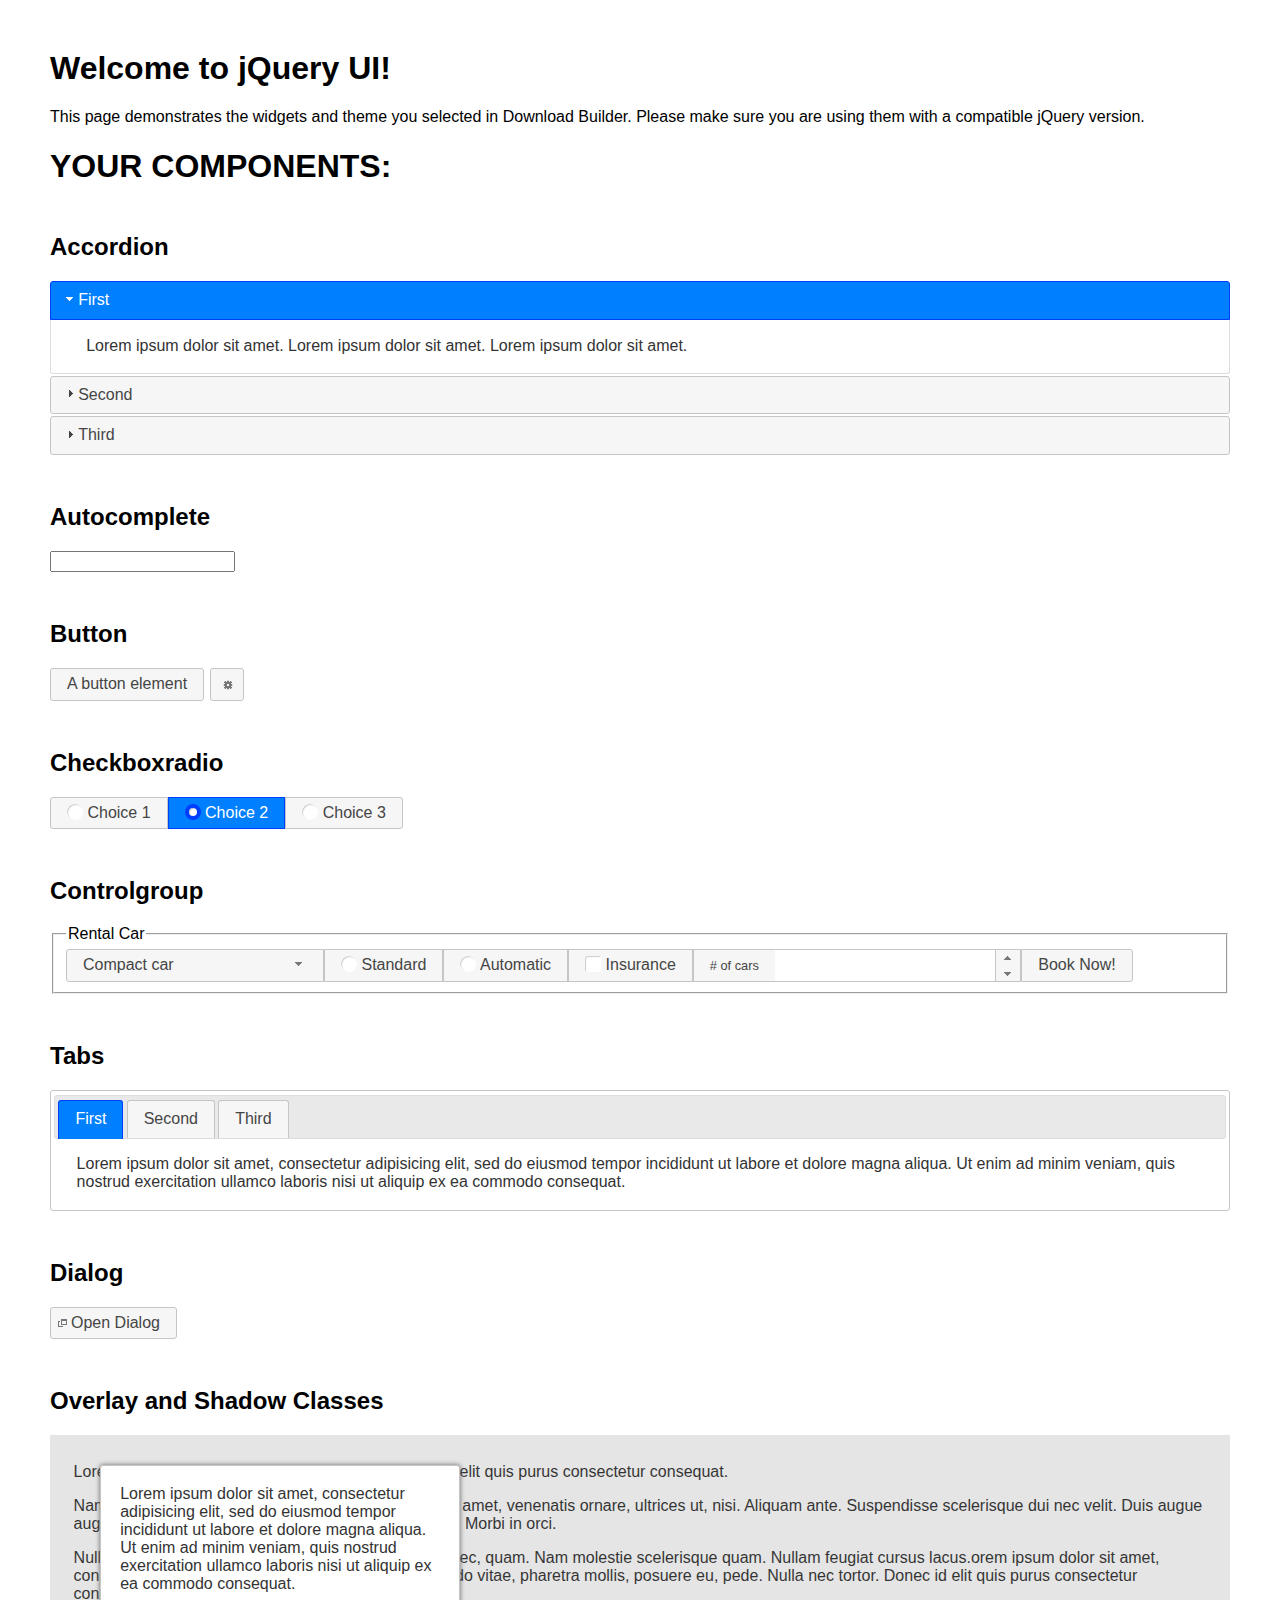
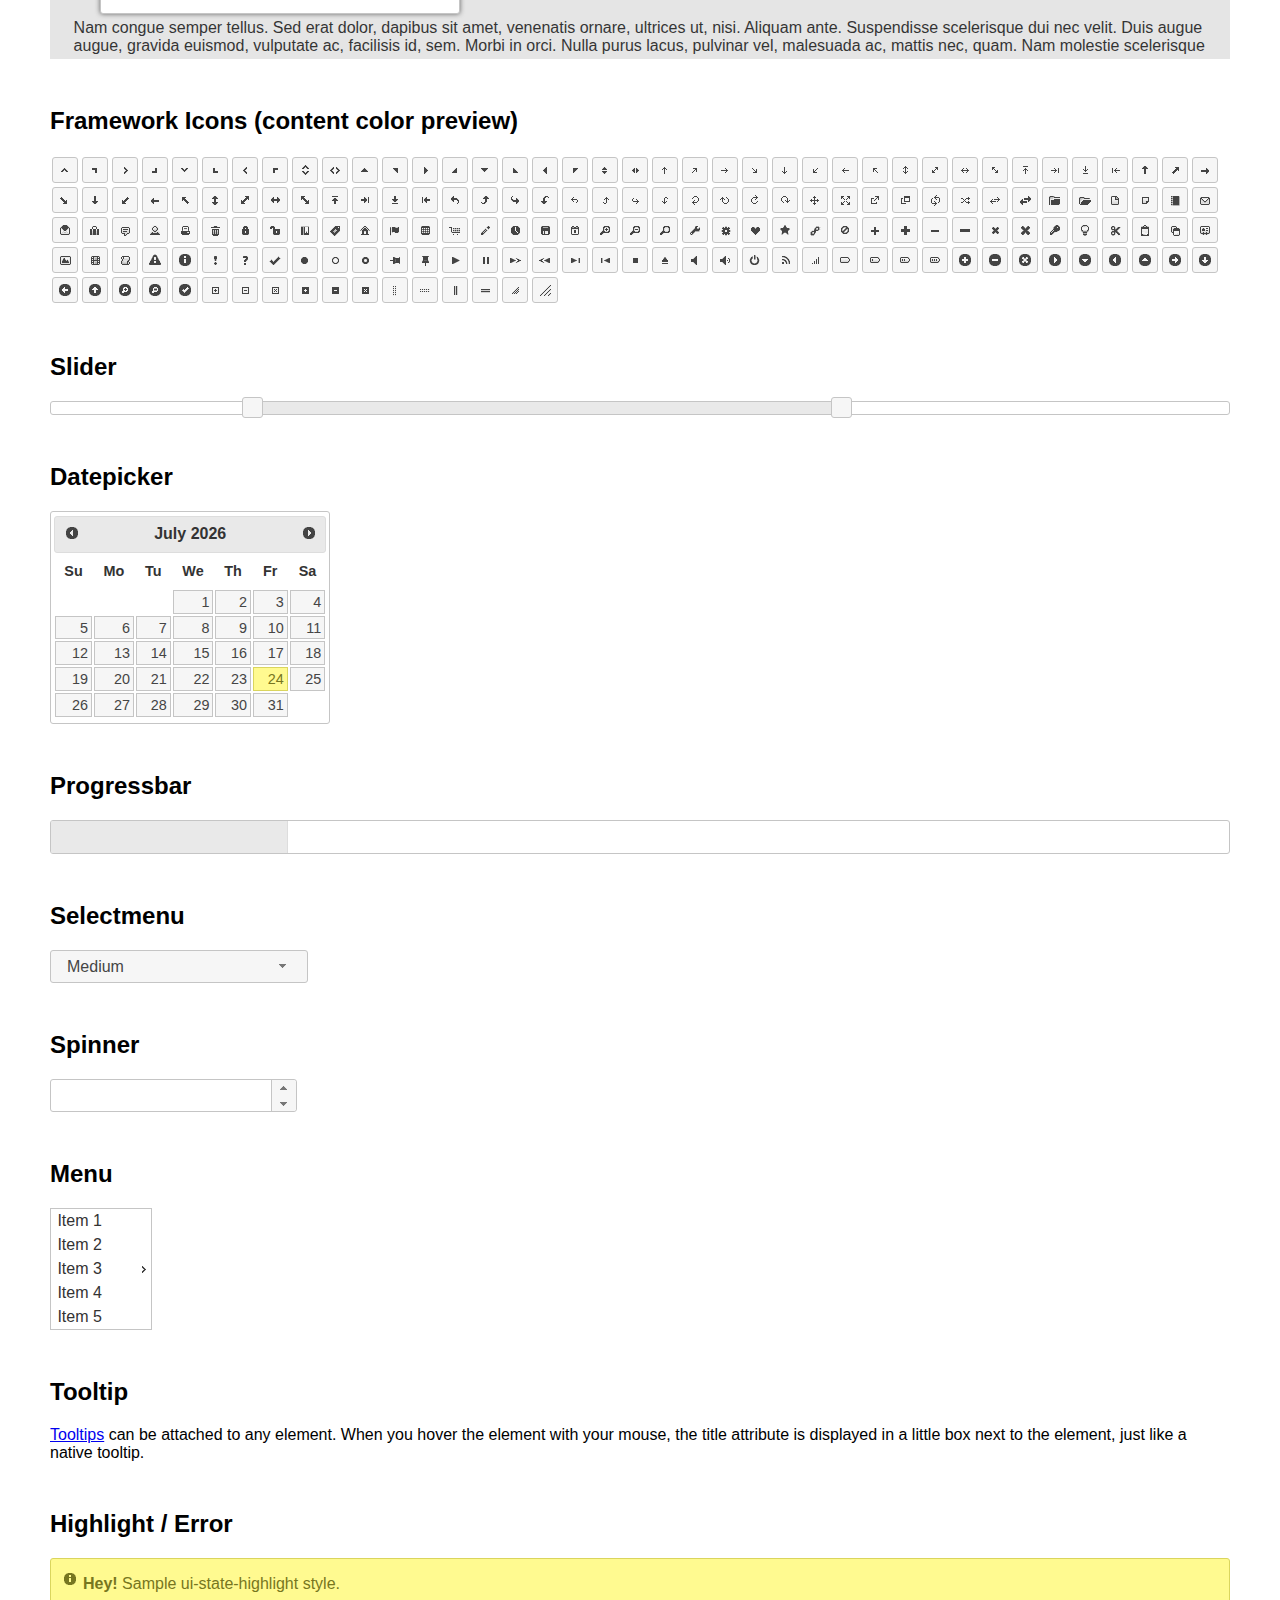
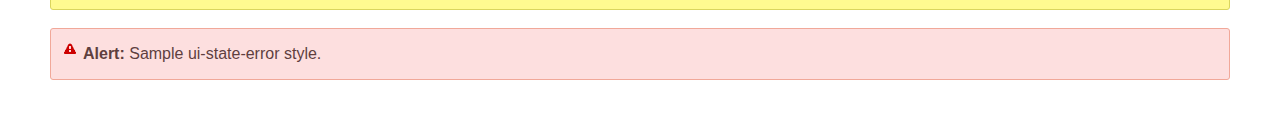
<file: assets/jquery-ui-1.12.1.custom/index.html>
<!doctype html>
<html lang="us">
<head>
	<meta charset="utf-8">
	<title>jQuery UI Example Page</title>
	<link href="jquery-ui.css" rel="stylesheet">
	<style>
	body{
		font-family: "Trebuchet MS", sans-serif;
		margin: 50px;
	}
	.demoHeaders {
		margin-top: 2em;
	}
	#dialog-link {
		padding: .4em 1em .4em 20px;
		text-decoration: none;
		position: relative;
	}
	#dialog-link span.ui-icon {
		margin: 0 5px 0 0;
		position: absolute;
		left: .2em;
		top: 50%;
		margin-top: -8px;
	}
	#icons {
		margin: 0;
		padding: 0;
	}
	#icons li {
		margin: 2px;
		position: relative;
		padding: 4px 0;
		cursor: pointer;
		float: left;
		list-style: none;
	}
	#icons span.ui-icon {
		float: left;
		margin: 0 4px;
	}
	.fakewindowcontain .ui-widget-overlay {
		position: absolute;
	}
	select {
		width: 200px;
	}
	</style>
</head>
<body>

<h1>Welcome to jQuery UI!</h1>

<div class="ui-widget">
	<p>This page demonstrates the widgets and theme you selected in Download Builder. Please make sure you are using them with a compatible jQuery version.</p>
</div>

<h1>YOUR COMPONENTS:</h1>


<!-- Accordion -->
<h2 class="demoHeaders">Accordion</h2>
<div id="accordion">
	<h3>First</h3>
	<div>Lorem ipsum dolor sit amet. Lorem ipsum dolor sit amet. Lorem ipsum dolor sit amet.</div>
	<h3>Second</h3>
	<div>Phasellus mattis tincidunt nibh.</div>
	<h3>Third</h3>
	<div>Nam dui erat, auctor a, dignissim quis.</div>
</div>



<!-- Autocomplete -->
<h2 class="demoHeaders">Autocomplete</h2>
<div>
	<input id="autocomplete" title="type &quot;a&quot;">
</div>



<!-- Button -->
<h2 class="demoHeaders">Button</h2>
<button id="button">A button element</button>
<button id="button-icon">An icon-only button</button>



<!-- Checkboxradio -->
<h2 class="demoHeaders">Checkboxradio</h2>
<form style="margin-top: 1em;">
	<div id="radioset">
		<input type="radio" id="radio1" name="radio"><label for="radio1">Choice 1</label>
		<input type="radio" id="radio2" name="radio" checked="checked"><label for="radio2">Choice 2</label>
		<input type="radio" id="radio3" name="radio"><label for="radio3">Choice 3</label>
	</div>
</form>



<!-- Controlgroup -->
<h2 class="demoHeaders">Controlgroup</h2>
<fieldset>
	<legend>Rental Car</legend>
	<div id="controlgroup">
		<select id="car-type">
			<option>Compact car</option>
			<option>Midsize car</option>
			<option>Full size car</option>
			<option>SUV</option>
			<option>Luxury</option>
			<option>Truck</option>
			<option>Van</option>
		</select>
		<label for="transmission-standard">Standard</label>
		<input type="radio" name="transmission" id="transmission-standard">
		<label for="transmission-automatic">Automatic</label>
		<input type="radio" name="transmission" id="transmission-automatic">
		<label for="insurance">Insurance</label>
		<input type="checkbox" name="insurance" id="insurance">
		<label for="horizontal-spinner" class="ui-controlgroup-label"># of cars</label>
		<input id="horizontal-spinner" class="ui-spinner-input">
		<button>Book Now!</button>
	</div>
</fieldset>



<!-- Tabs -->
<h2 class="demoHeaders">Tabs</h2>
<div id="tabs">
	<ul>
		<li><a href="#tabs-1">First</a></li>
		<li><a href="#tabs-2">Second</a></li>
		<li><a href="#tabs-3">Third</a></li>
	</ul>
	<div id="tabs-1">Lorem ipsum dolor sit amet, consectetur adipisicing elit, sed do eiusmod tempor incididunt ut labore et dolore magna aliqua. Ut enim ad minim veniam, quis nostrud exercitation ullamco laboris nisi ut aliquip ex ea commodo consequat.</div>
	<div id="tabs-2">Phasellus mattis tincidunt nibh. Cras orci urna, blandit id, pretium vel, aliquet ornare, felis. Maecenas scelerisque sem non nisl. Fusce sed lorem in enim dictum bibendum.</div>
	<div id="tabs-3">Nam dui erat, auctor a, dignissim quis, sollicitudin eu, felis. Pellentesque nisi urna, interdum eget, sagittis et, consequat vestibulum, lacus. Mauris porttitor ullamcorper augue.</div>
</div>



<h2 class="demoHeaders">Dialog</h2>
<p>
	<button id="dialog-link" class="ui-button ui-corner-all ui-widget">
		<span class="ui-icon ui-icon-newwin"></span>Open Dialog
	</button>
</p>

<h2 class="demoHeaders">Overlay and Shadow Classes</h2>
<div style="position: relative; width: 96%; height: 200px; padding:1% 2%; overflow:hidden;" class="fakewindowcontain">
	<p>Lorem ipsum dolor sit amet,  Nulla nec tortor. Donec id elit quis purus consectetur consequat. </p><p>Nam congue semper tellus. Sed erat dolor, dapibus sit amet, venenatis ornare, ultrices ut, nisi. Aliquam ante. Suspendisse scelerisque dui nec velit. Duis augue augue, gravida euismod, vulputate ac, facilisis id, sem. Morbi in orci. </p><p>Nulla purus lacus, pulvinar vel, malesuada ac, mattis nec, quam. Nam molestie scelerisque quam. Nullam feugiat cursus lacus.orem ipsum dolor sit amet, consectetur adipiscing elit. Donec libero risus, commodo vitae, pharetra mollis, posuere eu, pede. Nulla nec tortor. Donec id elit quis purus consectetur consequat. </p><p>Nam congue semper tellus. Sed erat dolor, dapibus sit amet, venenatis ornare, ultrices ut, nisi. Aliquam ante. Suspendisse scelerisque dui nec velit. Duis augue augue, gravida euismod, vulputate ac, facilisis id, sem. Morbi in orci. Nulla purus lacus, pulvinar vel, malesuada ac, mattis nec, quam. Nam molestie scelerisque quam. </p><p>Nullam feugiat cursus lacus.orem ipsum dolor sit amet, consectetur adipiscing elit. Donec libero risus, commodo vitae, pharetra mollis, posuere eu, pede. Nulla nec tortor. Donec id elit quis purus consectetur consequat. Nam congue semper tellus. Sed erat dolor, dapibus sit amet, venenatis ornare, ultrices ut, nisi. Aliquam ante. </p><p>Suspendisse scelerisque dui nec velit. Duis augue augue, gravida euismod, vulputate ac, facilisis id, sem. Morbi in orci. Nulla purus lacus, pulvinar vel, malesuada ac, mattis nec, quam. Nam molestie scelerisque quam. Nullam feugiat cursus lacus.orem ipsum dolor sit amet, consectetur adipiscing elit. Donec libero risus, commodo vitae, pharetra mollis, posuere eu, pede. Nulla nec tortor. Donec id elit quis purus consectetur consequat. Nam congue semper tellus. Sed erat dolor, dapibus sit amet, venenatis ornare, ultrices ut, nisi. </p>

	<!-- ui-dialog -->
	<div class="ui-widget-overlay ui-front"></div>
	<div style="position: absolute; width: 320px; left: 50px; top: 30px; padding: 1.2em" class="ui-widget ui-front ui-widget-content ui-corner-all ui-widget-shadow">
		Lorem ipsum dolor sit amet, consectetur adipisicing elit, sed do eiusmod tempor incididunt ut labore et dolore magna aliqua. Ut enim ad minim veniam, quis nostrud exercitation ullamco laboris nisi ut aliquip ex ea commodo consequat.
	</div>

</div>

<!-- ui-dialog -->
<div id="dialog" title="Dialog Title">
	<p>Lorem ipsum dolor sit amet, consectetur adipisicing elit, sed do eiusmod tempor incididunt ut labore et dolore magna aliqua. Ut enim ad minim veniam, quis nostrud exercitation ullamco laboris nisi ut aliquip ex ea commodo consequat.</p>
</div>



<h2 class="demoHeaders">Framework Icons (content color preview)</h2>
<ul id="icons" class="ui-widget ui-helper-clearfix">
	<li class="ui-state-default ui-corner-all" title=".ui-icon-caret-1-n"><span class="ui-icon ui-icon-caret-1-n"></span></li>
	<li class="ui-state-default ui-corner-all" title=".ui-icon-caret-1-ne"><span class="ui-icon ui-icon-caret-1-ne"></span></li>
	<li class="ui-state-default ui-corner-all" title=".ui-icon-caret-1-e"><span class="ui-icon ui-icon-caret-1-e"></span></li>
	<li class="ui-state-default ui-corner-all" title=".ui-icon-caret-1-se"><span class="ui-icon ui-icon-caret-1-se"></span></li>
	<li class="ui-state-default ui-corner-all" title=".ui-icon-caret-1-s"><span class="ui-icon ui-icon-caret-1-s"></span></li>
	<li class="ui-state-default ui-corner-all" title=".ui-icon-caret-1-sw"><span class="ui-icon ui-icon-caret-1-sw"></span></li>
	<li class="ui-state-default ui-corner-all" title=".ui-icon-caret-1-w"><span class="ui-icon ui-icon-caret-1-w"></span></li>
	<li class="ui-state-default ui-corner-all" title=".ui-icon-caret-1-nw"><span class="ui-icon ui-icon-caret-1-nw"></span></li>
	<li class="ui-state-default ui-corner-all" title=".ui-icon-caret-2-n-s"><span class="ui-icon ui-icon-caret-2-n-s"></span></li>
	<li class="ui-state-default ui-corner-all" title=".ui-icon-caret-2-e-w"><span class="ui-icon ui-icon-caret-2-e-w"></span></li>
	<li class="ui-state-default ui-corner-all" title=".ui-icon-triangle-1-n"><span class="ui-icon ui-icon-triangle-1-n"></span></li>
	<li class="ui-state-default ui-corner-all" title=".ui-icon-triangle-1-ne"><span class="ui-icon ui-icon-triangle-1-ne"></span></li>
	<li class="ui-state-default ui-corner-all" title=".ui-icon-triangle-1-e"><span class="ui-icon ui-icon-triangle-1-e"></span></li>
	<li class="ui-state-default ui-corner-all" title=".ui-icon-triangle-1-se"><span class="ui-icon ui-icon-triangle-1-se"></span></li>
	<li class="ui-state-default ui-corner-all" title=".ui-icon-triangle-1-s"><span class="ui-icon ui-icon-triangle-1-s"></span></li>
	<li class="ui-state-default ui-corner-all" title=".ui-icon-triangle-1-sw"><span class="ui-icon ui-icon-triangle-1-sw"></span></li>
	<li class="ui-state-default ui-corner-all" title=".ui-icon-triangle-1-w"><span class="ui-icon ui-icon-triangle-1-w"></span></li>
	<li class="ui-state-default ui-corner-all" title=".ui-icon-triangle-1-nw"><span class="ui-icon ui-icon-triangle-1-nw"></span></li>
	<li class="ui-state-default ui-corner-all" title=".ui-icon-triangle-2-n-s"><span class="ui-icon ui-icon-triangle-2-n-s"></span></li>
	<li class="ui-state-default ui-corner-all" title=".ui-icon-triangle-2-e-w"><span class="ui-icon ui-icon-triangle-2-e-w"></span></li>
	<li class="ui-state-default ui-corner-all" title=".ui-icon-arrow-1-n"><span class="ui-icon ui-icon-arrow-1-n"></span></li>
	<li class="ui-state-default ui-corner-all" title=".ui-icon-arrow-1-ne"><span class="ui-icon ui-icon-arrow-1-ne"></span></li>
	<li class="ui-state-default ui-corner-all" title=".ui-icon-arrow-1-e"><span class="ui-icon ui-icon-arrow-1-e"></span></li>
	<li class="ui-state-default ui-corner-all" title=".ui-icon-arrow-1-se"><span class="ui-icon ui-icon-arrow-1-se"></span></li>
	<li class="ui-state-default ui-corner-all" title=".ui-icon-arrow-1-s"><span class="ui-icon ui-icon-arrow-1-s"></span></li>
	<li class="ui-state-default ui-corner-all" title=".ui-icon-arrow-1-sw"><span class="ui-icon ui-icon-arrow-1-sw"></span></li>
	<li class="ui-state-default ui-corner-all" title=".ui-icon-arrow-1-w"><span class="ui-icon ui-icon-arrow-1-w"></span></li>
	<li class="ui-state-default ui-corner-all" title=".ui-icon-arrow-1-nw"><span class="ui-icon ui-icon-arrow-1-nw"></span></li>
	<li class="ui-state-default ui-corner-all" title=".ui-icon-arrow-2-n-s"><span class="ui-icon ui-icon-arrow-2-n-s"></span></li>
	<li class="ui-state-default ui-corner-all" title=".ui-icon-arrow-2-ne-sw"><span class="ui-icon ui-icon-arrow-2-ne-sw"></span></li>
	<li class="ui-state-default ui-corner-all" title=".ui-icon-arrow-2-e-w"><span class="ui-icon ui-icon-arrow-2-e-w"></span></li>
	<li class="ui-state-default ui-corner-all" title=".ui-icon-arrow-2-se-nw"><span class="ui-icon ui-icon-arrow-2-se-nw"></span></li>
	<li class="ui-state-default ui-corner-all" title=".ui-icon-arrowstop-1-n"><span class="ui-icon ui-icon-arrowstop-1-n"></span></li>
	<li class="ui-state-default ui-corner-all" title=".ui-icon-arrowstop-1-e"><span class="ui-icon ui-icon-arrowstop-1-e"></span></li>
	<li class="ui-state-default ui-corner-all" title=".ui-icon-arrowstop-1-s"><span class="ui-icon ui-icon-arrowstop-1-s"></span></li>
	<li class="ui-state-default ui-corner-all" title=".ui-icon-arrowstop-1-w"><span class="ui-icon ui-icon-arrowstop-1-w"></span></li>
	<li class="ui-state-default ui-corner-all" title=".ui-icon-arrowthick-1-n"><span class="ui-icon ui-icon-arrowthick-1-n"></span></li>
	<li class="ui-state-default ui-corner-all" title=".ui-icon-arrowthick-1-ne"><span class="ui-icon ui-icon-arrowthick-1-ne"></span></li>
	<li class="ui-state-default ui-corner-all" title=".ui-icon-arrowthick-1-e"><span class="ui-icon ui-icon-arrowthick-1-e"></span></li>
	<li class="ui-state-default ui-corner-all" title=".ui-icon-arrowthick-1-se"><span class="ui-icon ui-icon-arrowthick-1-se"></span></li>
	<li class="ui-state-default ui-corner-all" title=".ui-icon-arrowthick-1-s"><span class="ui-icon ui-icon-arrowthick-1-s"></span></li>
	<li class="ui-state-default ui-corner-all" title=".ui-icon-arrowthick-1-sw"><span class="ui-icon ui-icon-arrowthick-1-sw"></span></li>
	<li class="ui-state-default ui-corner-all" title=".ui-icon-arrowthick-1-w"><span class="ui-icon ui-icon-arrowthick-1-w"></span></li>
	<li class="ui-state-default ui-corner-all" title=".ui-icon-arrowthick-1-nw"><span class="ui-icon ui-icon-arrowthick-1-nw"></span></li>
	<li class="ui-state-default ui-corner-all" title=".ui-icon-arrowthick-2-n-s"><span class="ui-icon ui-icon-arrowthick-2-n-s"></span></li>
	<li class="ui-state-default ui-corner-all" title=".ui-icon-arrowthick-2-ne-sw"><span class="ui-icon ui-icon-arrowthick-2-ne-sw"></span></li>
	<li class="ui-state-default ui-corner-all" title=".ui-icon-arrowthick-2-e-w"><span class="ui-icon ui-icon-arrowthick-2-e-w"></span></li>
	<li class="ui-state-default ui-corner-all" title=".ui-icon-arrowthick-2-se-nw"><span class="ui-icon ui-icon-arrowthick-2-se-nw"></span></li>
	<li class="ui-state-default ui-corner-all" title=".ui-icon-arrowthickstop-1-n"><span class="ui-icon ui-icon-arrowthickstop-1-n"></span></li>
	<li class="ui-state-default ui-corner-all" title=".ui-icon-arrowthickstop-1-e"><span class="ui-icon ui-icon-arrowthickstop-1-e"></span></li>
	<li class="ui-state-default ui-corner-all" title=".ui-icon-arrowthickstop-1-s"><span class="ui-icon ui-icon-arrowthickstop-1-s"></span></li>
	<li class="ui-state-default ui-corner-all" title=".ui-icon-arrowthickstop-1-w"><span class="ui-icon ui-icon-arrowthickstop-1-w"></span></li>
	<li class="ui-state-default ui-corner-all" title=".ui-icon-arrowreturnthick-1-w"><span class="ui-icon ui-icon-arrowreturnthick-1-w"></span></li>
	<li class="ui-state-default ui-corner-all" title=".ui-icon-arrowreturnthick-1-n"><span class="ui-icon ui-icon-arrowreturnthick-1-n"></span></li>
	<li class="ui-state-default ui-corner-all" title=".ui-icon-arrowreturnthick-1-e"><span class="ui-icon ui-icon-arrowreturnthick-1-e"></span></li>
	<li class="ui-state-default ui-corner-all" title=".ui-icon-arrowreturnthick-1-s"><span class="ui-icon ui-icon-arrowreturnthick-1-s"></span></li>
	<li class="ui-state-default ui-corner-all" title=".ui-icon-arrowreturn-1-w"><span class="ui-icon ui-icon-arrowreturn-1-w"></span></li>
	<li class="ui-state-default ui-corner-all" title=".ui-icon-arrowreturn-1-n"><span class="ui-icon ui-icon-arrowreturn-1-n"></span></li>
	<li class="ui-state-default ui-corner-all" title=".ui-icon-arrowreturn-1-e"><span class="ui-icon ui-icon-arrowreturn-1-e"></span></li>
	<li class="ui-state-default ui-corner-all" title=".ui-icon-arrowreturn-1-s"><span class="ui-icon ui-icon-arrowreturn-1-s"></span></li>
	<li class="ui-state-default ui-corner-all" title=".ui-icon-arrowrefresh-1-w"><span class="ui-icon ui-icon-arrowrefresh-1-w"></span></li>
	<li class="ui-state-default ui-corner-all" title=".ui-icon-arrowrefresh-1-n"><span class="ui-icon ui-icon-arrowrefresh-1-n"></span></li>
	<li class="ui-state-default ui-corner-all" title=".ui-icon-arrowrefresh-1-e"><span class="ui-icon ui-icon-arrowrefresh-1-e"></span></li>
	<li class="ui-state-default ui-corner-all" title=".ui-icon-arrowrefresh-1-s"><span class="ui-icon ui-icon-arrowrefresh-1-s"></span></li>
	<li class="ui-state-default ui-corner-all" title=".ui-icon-arrow-4"><span class="ui-icon ui-icon-arrow-4"></span></li>
	<li class="ui-state-default ui-corner-all" title=".ui-icon-arrow-4-diag"><span class="ui-icon ui-icon-arrow-4-diag"></span></li>
	<li class="ui-state-default ui-corner-all" title=".ui-icon-extlink"><span class="ui-icon ui-icon-extlink"></span></li>
	<li class="ui-state-default ui-corner-all" title=".ui-icon-newwin"><span class="ui-icon ui-icon-newwin"></span></li>
	<li class="ui-state-default ui-corner-all" title=".ui-icon-refresh"><span class="ui-icon ui-icon-refresh"></span></li>
	<li class="ui-state-default ui-corner-all" title=".ui-icon-shuffle"><span class="ui-icon ui-icon-shuffle"></span></li>
	<li class="ui-state-default ui-corner-all" title=".ui-icon-transfer-e-w"><span class="ui-icon ui-icon-transfer-e-w"></span></li>
	<li class="ui-state-default ui-corner-all" title=".ui-icon-transferthick-e-w"><span class="ui-icon ui-icon-transferthick-e-w"></span></li>
	<li class="ui-state-default ui-corner-all" title=".ui-icon-folder-collapsed"><span class="ui-icon ui-icon-folder-collapsed"></span></li>
	<li class="ui-state-default ui-corner-all" title=".ui-icon-folder-open"><span class="ui-icon ui-icon-folder-open"></span></li>
	<li class="ui-state-default ui-corner-all" title=".ui-icon-document"><span class="ui-icon ui-icon-document"></span></li>
	<li class="ui-state-default ui-corner-all" title=".ui-icon-document-b"><span class="ui-icon ui-icon-document-b"></span></li>
	<li class="ui-state-default ui-corner-all" title=".ui-icon-note"><span class="ui-icon ui-icon-note"></span></li>
	<li class="ui-state-default ui-corner-all" title=".ui-icon-mail-closed"><span class="ui-icon ui-icon-mail-closed"></span></li>
	<li class="ui-state-default ui-corner-all" title=".ui-icon-mail-open"><span class="ui-icon ui-icon-mail-open"></span></li>
	<li class="ui-state-default ui-corner-all" title=".ui-icon-suitcase"><span class="ui-icon ui-icon-suitcase"></span></li>
	<li class="ui-state-default ui-corner-all" title=".ui-icon-comment"><span class="ui-icon ui-icon-comment"></span></li>
	<li class="ui-state-default ui-corner-all" title=".ui-icon-person"><span class="ui-icon ui-icon-person"></span></li>
	<li class="ui-state-default ui-corner-all" title=".ui-icon-print"><span class="ui-icon ui-icon-print"></span></li>
	<li class="ui-state-default ui-corner-all" title=".ui-icon-trash"><span class="ui-icon ui-icon-trash"></span></li>
	<li class="ui-state-default ui-corner-all" title=".ui-icon-locked"><span class="ui-icon ui-icon-locked"></span></li>
	<li class="ui-state-default ui-corner-all" title=".ui-icon-unlocked"><span class="ui-icon ui-icon-unlocked"></span></li>
	<li class="ui-state-default ui-corner-all" title=".ui-icon-bookmark"><span class="ui-icon ui-icon-bookmark"></span></li>
	<li class="ui-state-default ui-corner-all" title=".ui-icon-tag"><span class="ui-icon ui-icon-tag"></span></li>
	<li class="ui-state-default ui-corner-all" title=".ui-icon-home"><span class="ui-icon ui-icon-home"></span></li>
	<li class="ui-state-default ui-corner-all" title=".ui-icon-flag"><span class="ui-icon ui-icon-flag"></span></li>
	<li class="ui-state-default ui-corner-all" title=".ui-icon-calculator"><span class="ui-icon ui-icon-calculator"></span></li>
	<li class="ui-state-default ui-corner-all" title=".ui-icon-cart"><span class="ui-icon ui-icon-cart"></span></li>
	<li class="ui-state-default ui-corner-all" title=".ui-icon-pencil"><span class="ui-icon ui-icon-pencil"></span></li>
	<li class="ui-state-default ui-corner-all" title=".ui-icon-clock"><span class="ui-icon ui-icon-clock"></span></li>
	<li class="ui-state-default ui-corner-all" title=".ui-icon-disk"><span class="ui-icon ui-icon-disk"></span></li>
	<li class="ui-state-default ui-corner-all" title=".ui-icon-calendar"><span class="ui-icon ui-icon-calendar"></span></li>
	<li class="ui-state-default ui-corner-all" title=".ui-icon-zoomin"><span class="ui-icon ui-icon-zoomin"></span></li>
	<li class="ui-state-default ui-corner-all" title=".ui-icon-zoomout"><span class="ui-icon ui-icon-zoomout"></span></li>
	<li class="ui-state-default ui-corner-all" title=".ui-icon-search"><span class="ui-icon ui-icon-search"></span></li>
	<li class="ui-state-default ui-corner-all" title=".ui-icon-wrench"><span class="ui-icon ui-icon-wrench"></span></li>
	<li class="ui-state-default ui-corner-all" title=".ui-icon-gear"><span class="ui-icon ui-icon-gear"></span></li>
	<li class="ui-state-default ui-corner-all" title=".ui-icon-heart"><span class="ui-icon ui-icon-heart"></span></li>
	<li class="ui-state-default ui-corner-all" title=".ui-icon-star"><span class="ui-icon ui-icon-star"></span></li>
	<li class="ui-state-default ui-corner-all" title=".ui-icon-link"><span class="ui-icon ui-icon-link"></span></li>
	<li class="ui-state-default ui-corner-all" title=".ui-icon-cancel"><span class="ui-icon ui-icon-cancel"></span></li>
	<li class="ui-state-default ui-corner-all" title=".ui-icon-plus"><span class="ui-icon ui-icon-plus"></span></li>
	<li class="ui-state-default ui-corner-all" title=".ui-icon-plusthick"><span class="ui-icon ui-icon-plusthick"></span></li>
	<li class="ui-state-default ui-corner-all" title=".ui-icon-minus"><span class="ui-icon ui-icon-minus"></span></li>
	<li class="ui-state-default ui-corner-all" title=".ui-icon-minusthick"><span class="ui-icon ui-icon-minusthick"></span></li>
	<li class="ui-state-default ui-corner-all" title=".ui-icon-close"><span class="ui-icon ui-icon-close"></span></li>
	<li class="ui-state-default ui-corner-all" title=".ui-icon-closethick"><span class="ui-icon ui-icon-closethick"></span></li>
	<li class="ui-state-default ui-corner-all" title=".ui-icon-key"><span class="ui-icon ui-icon-key"></span></li>
	<li class="ui-state-default ui-corner-all" title=".ui-icon-lightbulb"><span class="ui-icon ui-icon-lightbulb"></span></li>
	<li class="ui-state-default ui-corner-all" title=".ui-icon-scissors"><span class="ui-icon ui-icon-scissors"></span></li>
	<li class="ui-state-default ui-corner-all" title=".ui-icon-clipboard"><span class="ui-icon ui-icon-clipboard"></span></li>
	<li class="ui-state-default ui-corner-all" title=".ui-icon-copy"><span class="ui-icon ui-icon-copy"></span></li>
	<li class="ui-state-default ui-corner-all" title=".ui-icon-contact"><span class="ui-icon ui-icon-contact"></span></li>
	<li class="ui-state-default ui-corner-all" title=".ui-icon-image"><span class="ui-icon ui-icon-image"></span></li>
	<li class="ui-state-default ui-corner-all" title=".ui-icon-video"><span class="ui-icon ui-icon-video"></span></li>
	<li class="ui-state-default ui-corner-all" title=".ui-icon-script"><span class="ui-icon ui-icon-script"></span></li>
	<li class="ui-state-default ui-corner-all" title=".ui-icon-alert"><span class="ui-icon ui-icon-alert"></span></li>
	<li class="ui-state-default ui-corner-all" title=".ui-icon-info"><span class="ui-icon ui-icon-info"></span></li>
	<li class="ui-state-default ui-corner-all" title=".ui-icon-notice"><span class="ui-icon ui-icon-notice"></span></li>
	<li class="ui-state-default ui-corner-all" title=".ui-icon-help"><span class="ui-icon ui-icon-help"></span></li>
	<li class="ui-state-default ui-corner-all" title=".ui-icon-check"><span class="ui-icon ui-icon-check"></span></li>
	<li class="ui-state-default ui-corner-all" title=".ui-icon-bullet"><span class="ui-icon ui-icon-bullet"></span></li>
	<li class="ui-state-default ui-corner-all" title=".ui-icon-radio-off"><span class="ui-icon ui-icon-radio-off"></span></li>
	<li class="ui-state-default ui-corner-all" title=".ui-icon-radio-on"><span class="ui-icon ui-icon-radio-on"></span></li>
	<li class="ui-state-default ui-corner-all" title=".ui-icon-pin-w"><span class="ui-icon ui-icon-pin-w"></span></li>
	<li class="ui-state-default ui-corner-all" title=".ui-icon-pin-s"><span class="ui-icon ui-icon-pin-s"></span></li>
	<li class="ui-state-default ui-corner-all" title=".ui-icon-play"><span class="ui-icon ui-icon-play"></span></li>
	<li class="ui-state-default ui-corner-all" title=".ui-icon-pause"><span class="ui-icon ui-icon-pause"></span></li>
	<li class="ui-state-default ui-corner-all" title=".ui-icon-seek-next"><span class="ui-icon ui-icon-seek-next"></span></li>
	<li class="ui-state-default ui-corner-all" title=".ui-icon-seek-prev"><span class="ui-icon ui-icon-seek-prev"></span></li>
	<li class="ui-state-default ui-corner-all" title=".ui-icon-seek-end"><span class="ui-icon ui-icon-seek-end"></span></li>
	<li class="ui-state-default ui-corner-all" title=".ui-icon-seek-first"><span class="ui-icon ui-icon-seek-first"></span></li>
	<li class="ui-state-default ui-corner-all" title=".ui-icon-stop"><span class="ui-icon ui-icon-stop"></span></li>
	<li class="ui-state-default ui-corner-all" title=".ui-icon-eject"><span class="ui-icon ui-icon-eject"></span></li>
	<li class="ui-state-default ui-corner-all" title=".ui-icon-volume-off"><span class="ui-icon ui-icon-volume-off"></span></li>
	<li class="ui-state-default ui-corner-all" title=".ui-icon-volume-on"><span class="ui-icon ui-icon-volume-on"></span></li>
	<li class="ui-state-default ui-corner-all" title=".ui-icon-power"><span class="ui-icon ui-icon-power"></span></li>
	<li class="ui-state-default ui-corner-all" title=".ui-icon-signal-diag"><span class="ui-icon ui-icon-signal-diag"></span></li>
	<li class="ui-state-default ui-corner-all" title=".ui-icon-signal"><span class="ui-icon ui-icon-signal"></span></li>
	<li class="ui-state-default ui-corner-all" title=".ui-icon-battery-0"><span class="ui-icon ui-icon-battery-0"></span></li>
	<li class="ui-state-default ui-corner-all" title=".ui-icon-battery-1"><span class="ui-icon ui-icon-battery-1"></span></li>
	<li class="ui-state-default ui-corner-all" title=".ui-icon-battery-2"><span class="ui-icon ui-icon-battery-2"></span></li>
	<li class="ui-state-default ui-corner-all" title=".ui-icon-battery-3"><span class="ui-icon ui-icon-battery-3"></span></li>
	<li class="ui-state-default ui-corner-all" title=".ui-icon-circle-plus"><span class="ui-icon ui-icon-circle-plus"></span></li>
	<li class="ui-state-default ui-corner-all" title=".ui-icon-circle-minus"><span class="ui-icon ui-icon-circle-minus"></span></li>
	<li class="ui-state-default ui-corner-all" title=".ui-icon-circle-close"><span class="ui-icon ui-icon-circle-close"></span></li>
	<li class="ui-state-default ui-corner-all" title=".ui-icon-circle-triangle-e"><span class="ui-icon ui-icon-circle-triangle-e"></span></li>
	<li class="ui-state-default ui-corner-all" title=".ui-icon-circle-triangle-s"><span class="ui-icon ui-icon-circle-triangle-s"></span></li>
	<li class="ui-state-default ui-corner-all" title=".ui-icon-circle-triangle-w"><span class="ui-icon ui-icon-circle-triangle-w"></span></li>
	<li class="ui-state-default ui-corner-all" title=".ui-icon-circle-triangle-n"><span class="ui-icon ui-icon-circle-triangle-n"></span></li>
	<li class="ui-state-default ui-corner-all" title=".ui-icon-circle-arrow-e"><span class="ui-icon ui-icon-circle-arrow-e"></span></li>
	<li class="ui-state-default ui-corner-all" title=".ui-icon-circle-arrow-s"><span class="ui-icon ui-icon-circle-arrow-s"></span></li>
	<li class="ui-state-default ui-corner-all" title=".ui-icon-circle-arrow-w"><span class="ui-icon ui-icon-circle-arrow-w"></span></li>
	<li class="ui-state-default ui-corner-all" title=".ui-icon-circle-arrow-n"><span class="ui-icon ui-icon-circle-arrow-n"></span></li>
	<li class="ui-state-default ui-corner-all" title=".ui-icon-circle-zoomin"><span class="ui-icon ui-icon-circle-zoomin"></span></li>
	<li class="ui-state-default ui-corner-all" title=".ui-icon-circle-zoomout"><span class="ui-icon ui-icon-circle-zoomout"></span></li>
	<li class="ui-state-default ui-corner-all" title=".ui-icon-circle-check"><span class="ui-icon ui-icon-circle-check"></span></li>
	<li class="ui-state-default ui-corner-all" title=".ui-icon-circlesmall-plus"><span class="ui-icon ui-icon-circlesmall-plus"></span></li>
	<li class="ui-state-default ui-corner-all" title=".ui-icon-circlesmall-minus"><span class="ui-icon ui-icon-circlesmall-minus"></span></li>
	<li class="ui-state-default ui-corner-all" title=".ui-icon-circlesmall-close"><span class="ui-icon ui-icon-circlesmall-close"></span></li>
	<li class="ui-state-default ui-corner-all" title=".ui-icon-squaresmall-plus"><span class="ui-icon ui-icon-squaresmall-plus"></span></li>
	<li class="ui-state-default ui-corner-all" title=".ui-icon-squaresmall-minus"><span class="ui-icon ui-icon-squaresmall-minus"></span></li>
	<li class="ui-state-default ui-corner-all" title=".ui-icon-squaresmall-close"><span class="ui-icon ui-icon-squaresmall-close"></span></li>
	<li class="ui-state-default ui-corner-all" title=".ui-icon-grip-dotted-vertical"><span class="ui-icon ui-icon-grip-dotted-vertical"></span></li>
	<li class="ui-state-default ui-corner-all" title=".ui-icon-grip-dotted-horizontal"><span class="ui-icon ui-icon-grip-dotted-horizontal"></span></li>
	<li class="ui-state-default ui-corner-all" title=".ui-icon-grip-solid-vertical"><span class="ui-icon ui-icon-grip-solid-vertical"></span></li>
	<li class="ui-state-default ui-corner-all" title=".ui-icon-grip-solid-horizontal"><span class="ui-icon ui-icon-grip-solid-horizontal"></span></li>
	<li class="ui-state-default ui-corner-all" title=".ui-icon-gripsmall-diagonal-se"><span class="ui-icon ui-icon-gripsmall-diagonal-se"></span></li>
	<li class="ui-state-default ui-corner-all" title=".ui-icon-grip-diagonal-se"><span class="ui-icon ui-icon-grip-diagonal-se"></span></li>
</ul>


<!-- Slider -->
<h2 class="demoHeaders">Slider</h2>
<div id="slider"></div>



<!-- Datepicker -->
<h2 class="demoHeaders">Datepicker</h2>
<div id="datepicker"></div>



<!-- Progressbar -->
<h2 class="demoHeaders">Progressbar</h2>
<div id="progressbar"></div>



<!-- Progressbar -->
<h2 class="demoHeaders">Selectmenu</h2>
<select id="selectmenu">
	<option>Slower</option>
	<option>Slow</option>
	<option selected="selected">Medium</option>
	<option>Fast</option>
	<option>Faster</option>
</select>



<!-- Spinner -->
<h2 class="demoHeaders">Spinner</h2>
<input id="spinner">



<!-- Menu -->
<h2 class="demoHeaders">Menu</h2>
<ul style="width:100px;" id="menu">
	<li><div>Item 1</div></li>
	<li><div>Item 2</div></li>
	<li><div>Item 3</div>
		<ul>
			<li><div>Item 3-1</div></li>
			<li><div>Item 3-2</div></li>
			<li><div>Item 3-3</div></li>
			<li><div>Item 3-4</div></li>
			<li><div>Item 3-5</div></li>
		</ul>
	</li>
	<li><div>Item 4</div></li>
	<li><div>Item 5</div></li>
</ul>



<!-- Tooltip -->
<h2 class="demoHeaders">Tooltip</h2>
<p id="tooltip">
	<a href="#" title="That&apos;s what this widget is">Tooltips</a> can be attached to any element. When you hover
the element with your mouse, the title attribute is displayed in a little box next to the element, just like a native tooltip.
</p>


<!-- Highlight / Error -->
<h2 class="demoHeaders">Highlight / Error</h2>
<div class="ui-widget">
	<div class="ui-state-highlight ui-corner-all" style="margin-top: 20px; padding: 0 .7em;">
		<p><span class="ui-icon ui-icon-info" style="float: left; margin-right: .3em;"></span>
		<strong>Hey!</strong> Sample ui-state-highlight style.</p>
	</div>
</div>
<br>
<div class="ui-widget">
	<div class="ui-state-error ui-corner-all" style="padding: 0 .7em;">
		<p><span class="ui-icon ui-icon-alert" style="float: left; margin-right: .3em;"></span>
		<strong>Alert:</strong> Sample ui-state-error style.</p>
	</div>
</div>

<script src="external/jquery/jquery.js"></script>
<script src="jquery-ui.js"></script>
<script>

$( "#accordion" ).accordion();



var availableTags = [
	"ActionScript",
	"AppleScript",
	"Asp",
	"BASIC",
	"C",
	"C++",
	"Clojure",
	"COBOL",
	"ColdFusion",
	"Erlang",
	"Fortran",
	"Groovy",
	"Haskell",
	"Java",
	"JavaScript",
	"Lisp",
	"Perl",
	"PHP",
	"Python",
	"Ruby",
	"Scala",
	"Scheme"
];
$( "#autocomplete" ).autocomplete({
	source: availableTags
});



$( "#button" ).button();
$( "#button-icon" ).button({
	icon: "ui-icon-gear",
	showLabel: false
});



$( "#radioset" ).buttonset();



$( "#controlgroup" ).controlgroup();



$( "#tabs" ).tabs();



$( "#dialog" ).dialog({
	autoOpen: false,
	width: 400,
	buttons: [
		{
			text: "Ok",
			click: function() {
				$( this ).dialog( "close" );
			}
		},
		{
			text: "Cancel",
			click: function() {
				$( this ).dialog( "close" );
			}
		}
	]
});

// Link to open the dialog
$( "#dialog-link" ).click(function( event ) {
	$( "#dialog" ).dialog( "open" );
	event.preventDefault();
});



$( "#datepicker" ).datepicker({
	inline: true
});



$( "#slider" ).slider({
	range: true,
	values: [ 17, 67 ]
});



$( "#progressbar" ).progressbar({
	value: 20
});



$( "#spinner" ).spinner();



$( "#menu" ).menu();



$( "#tooltip" ).tooltip();



$( "#selectmenu" ).selectmenu();


// Hover states on the static widgets
$( "#dialog-link, #icons li" ).hover(
	function() {
		$( this ).addClass( "ui-state-hover" );
	},
	function() {
		$( this ).removeClass( "ui-state-hover" );
	}
);
</script>
</body>
</html>
</file>
